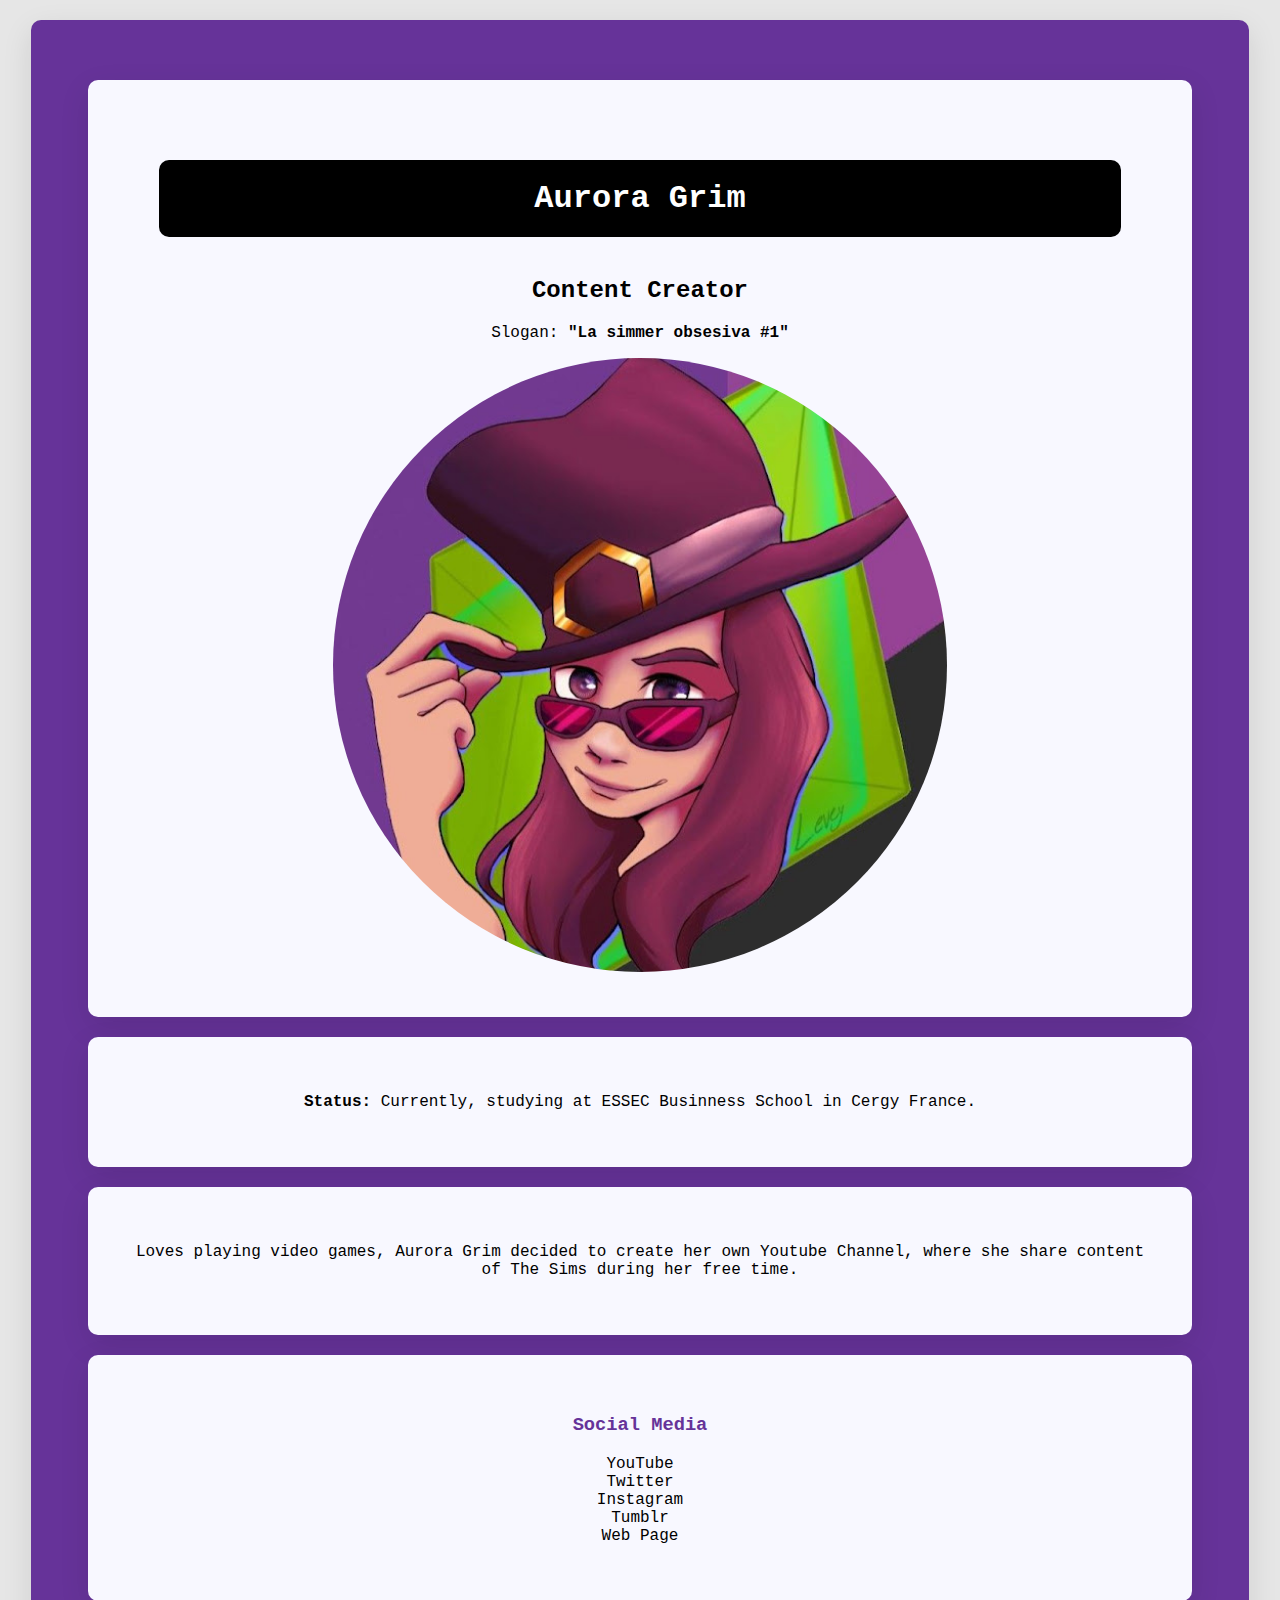
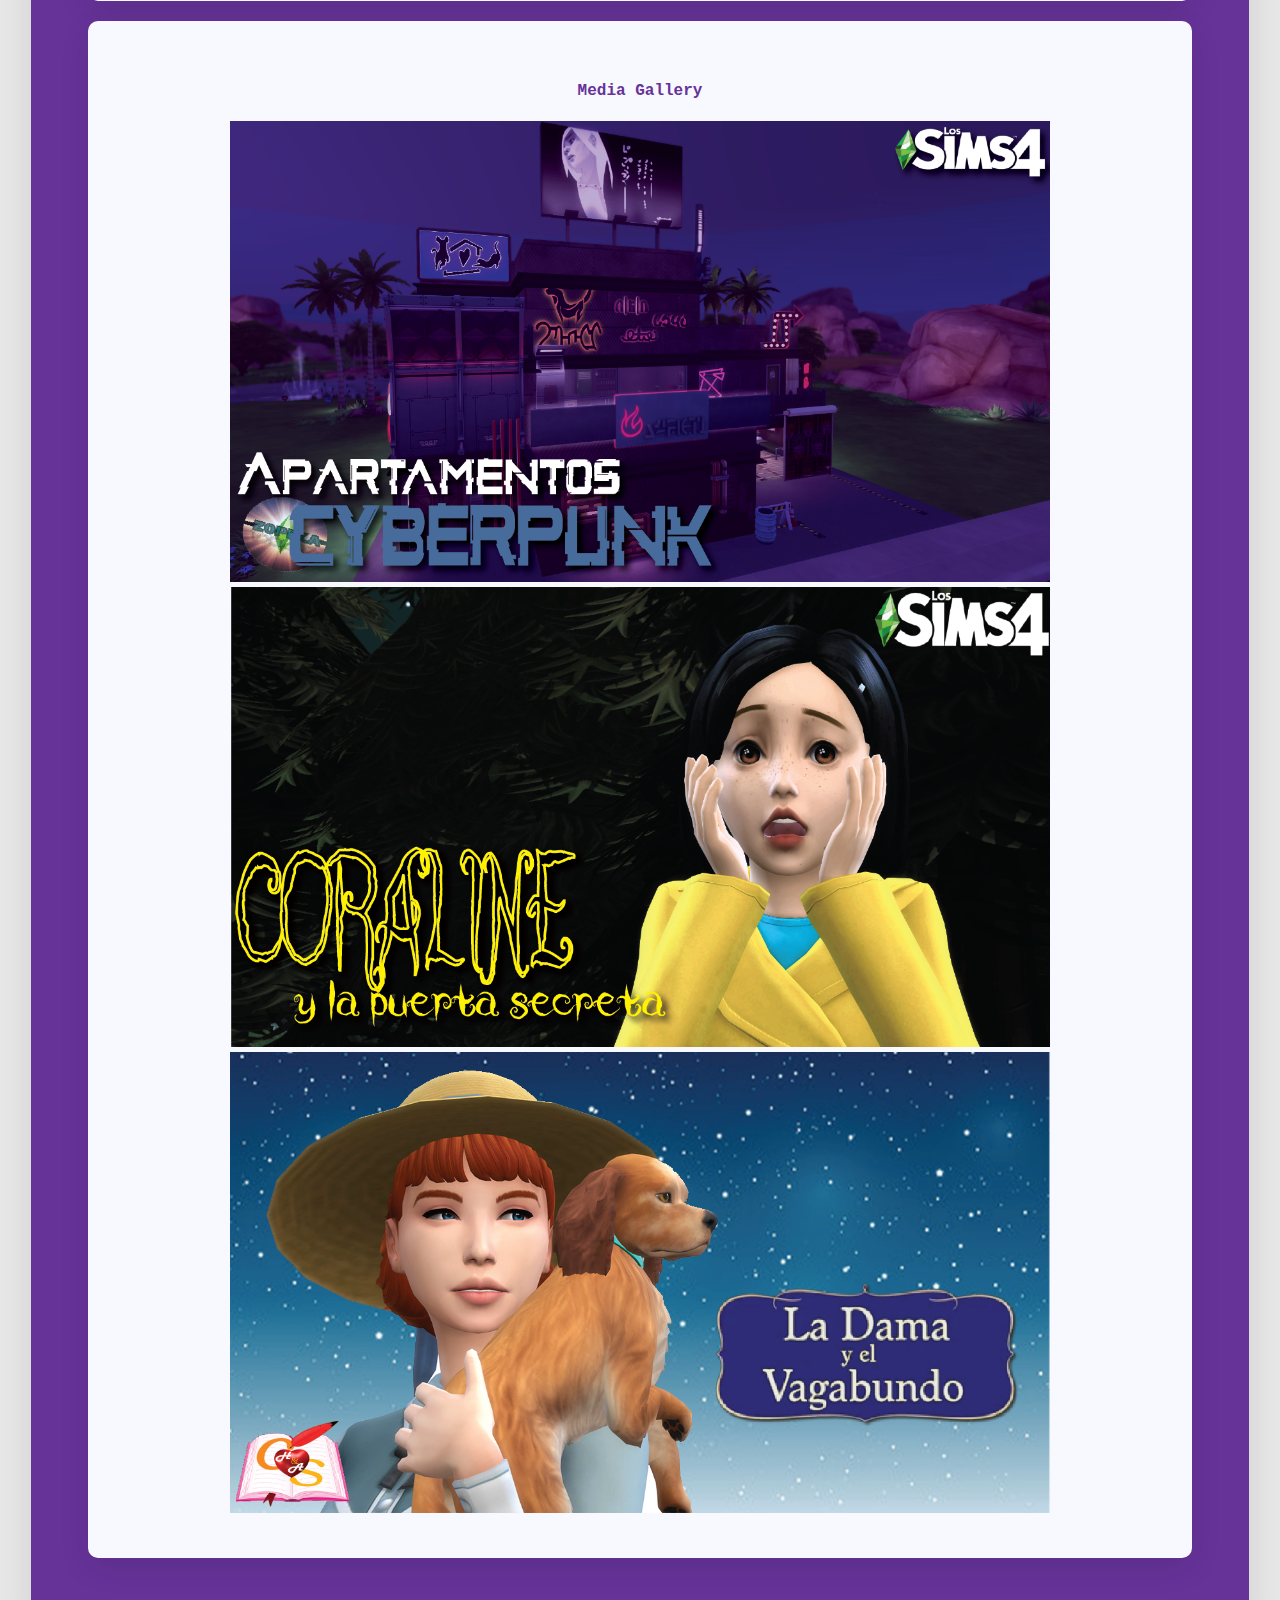
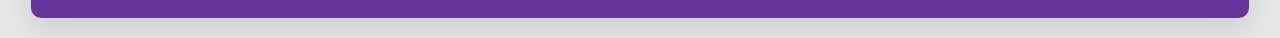
<file: index.html>
<!DOCTYPE html>
<html>

	<head>
		<title> Aurora Grim's profile </title>
		<meta name="description" content="This is content creator Aurora Grim's profile written in Spanish and English for her audience">
		<meta charset="UTF-8">
		<link href="style.css" rel="stylesheet">
	</head>

	<body>

		<div class=container>


			<div class=white-card>
				<h1> Aurora Grim </h1>
				<h2> Content Creator </h2>
				<p>
				Slogan: <strong> "La simmer obsesiva #1" </strong>
				</p>
				<img src="images/logo.jpg" alt="Youtube logo" id="logo" >
			</div>

			<div class=white-card>
				<p>
	 			<strong>Status:</strong> Currently, studying at ESSEC Businness School in Cergy France. 
	 			</p>
			</div>

			<div class=white-card>

				<p>
				Loves playing video games, Aurora Grim decided to create her own Youtube Channel, where she share content of The Sims during her free time. 
	 			</p>

	 		</div>

	 		<div class=white-card>

				<h3>Social Media</h3>

				<ul> 

				<li> <a href="https://youtube.com/c/AuroraGrim" target="_blank"> YouTube </a> </li>
				<li> <a href="https://twitter.com/aurora_grim" target="_blank"> Twitter </a> </li>
				<li> <a href="https://www.instagram.com/aurora5_grim" target="_blank"> Instagram </a> </li>
				<li> <a href="https://auroragrim.tumblr.com" target="_blank"> Tumblr </a> </li>
				<li> <a href="https://aurora5grim.wixsite.com/auroragrim" target="_blank"> Web Page </a> </li>

				</ul>

			</div>

			<div class=white-card>

				<h4>Media Gallery</h4>

		
				<img src="images/Apartamento Cyberpunk-01.png" alt="Apartamento Cyberpunk-01" class="miniaturas">
				<img src="images/Colaboración Coraline.png" alt="Colaboración Coraline" class="miniaturas">
				<img src="images/la dama y el vagabundo 01.png" alt="la dama y el vagabundo 01" class="miniaturas">

			</div>
		</div>

		

	</body>


</html>
</file>
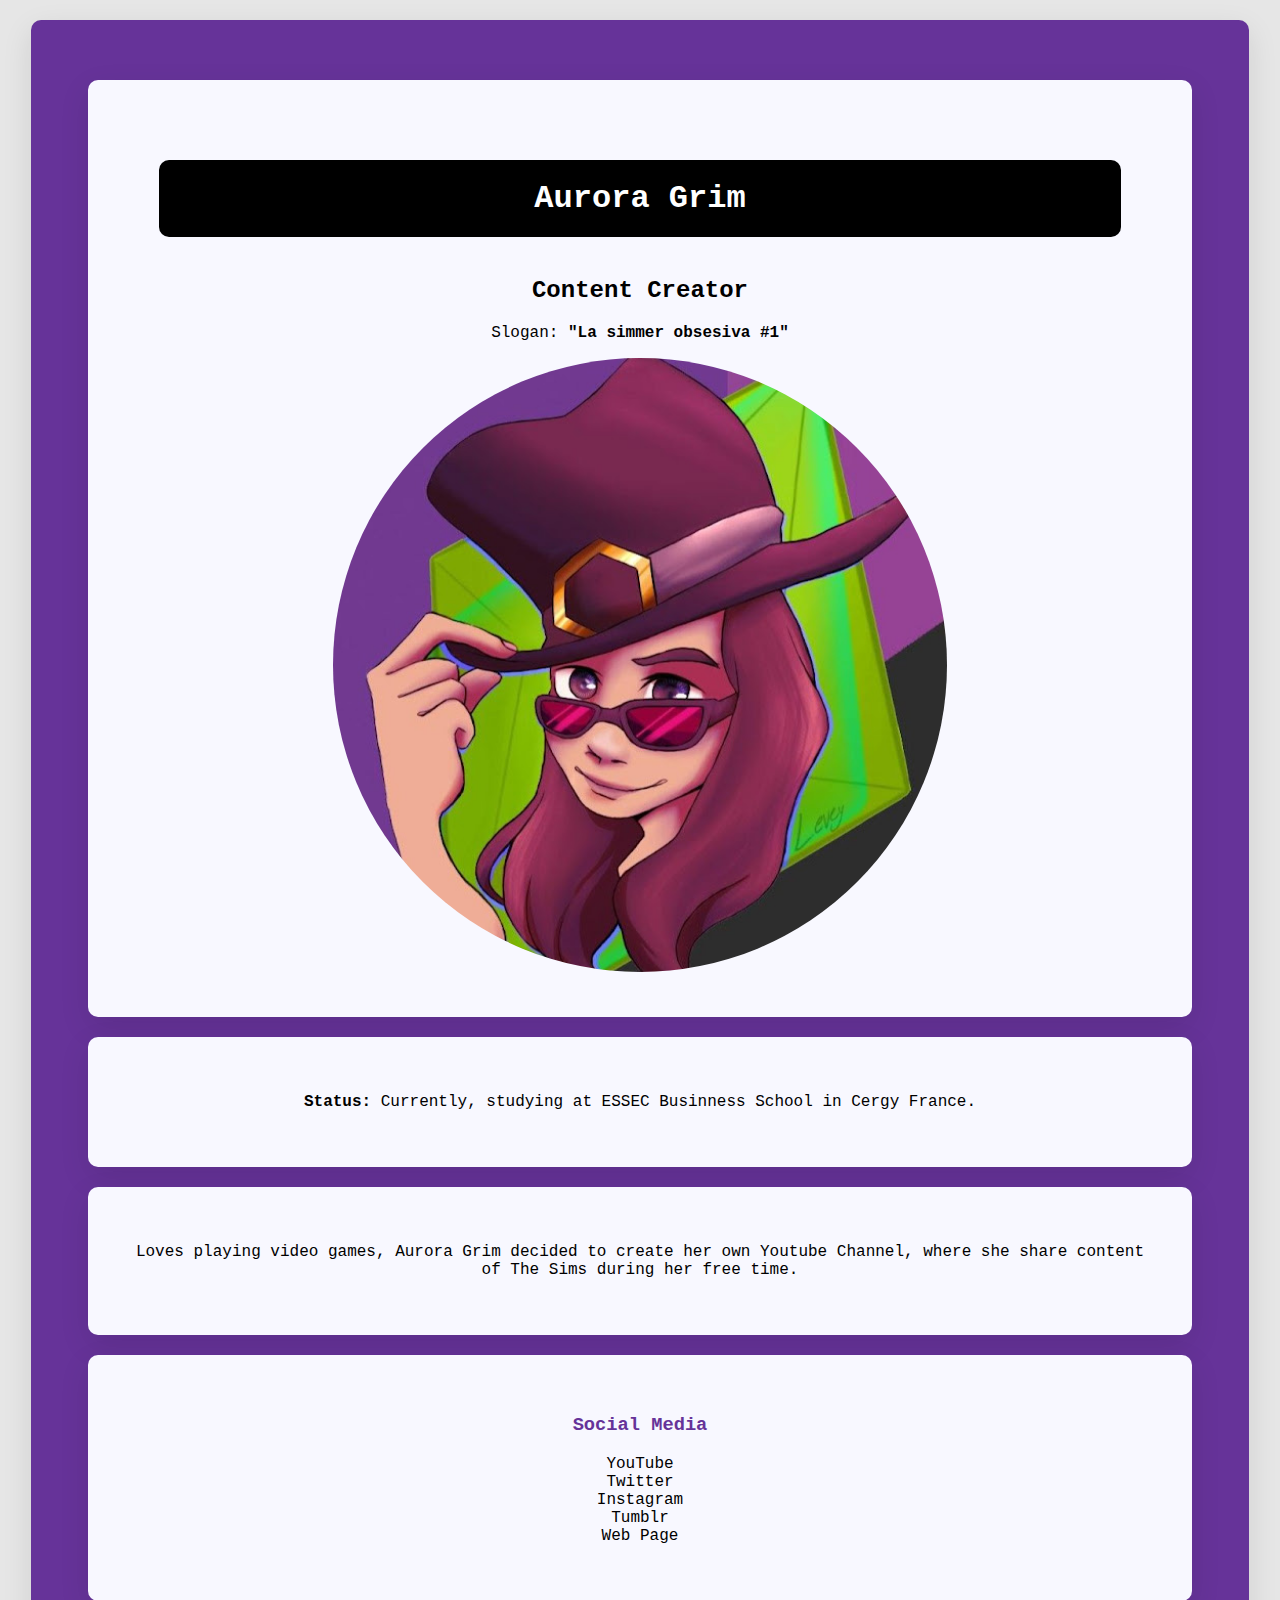
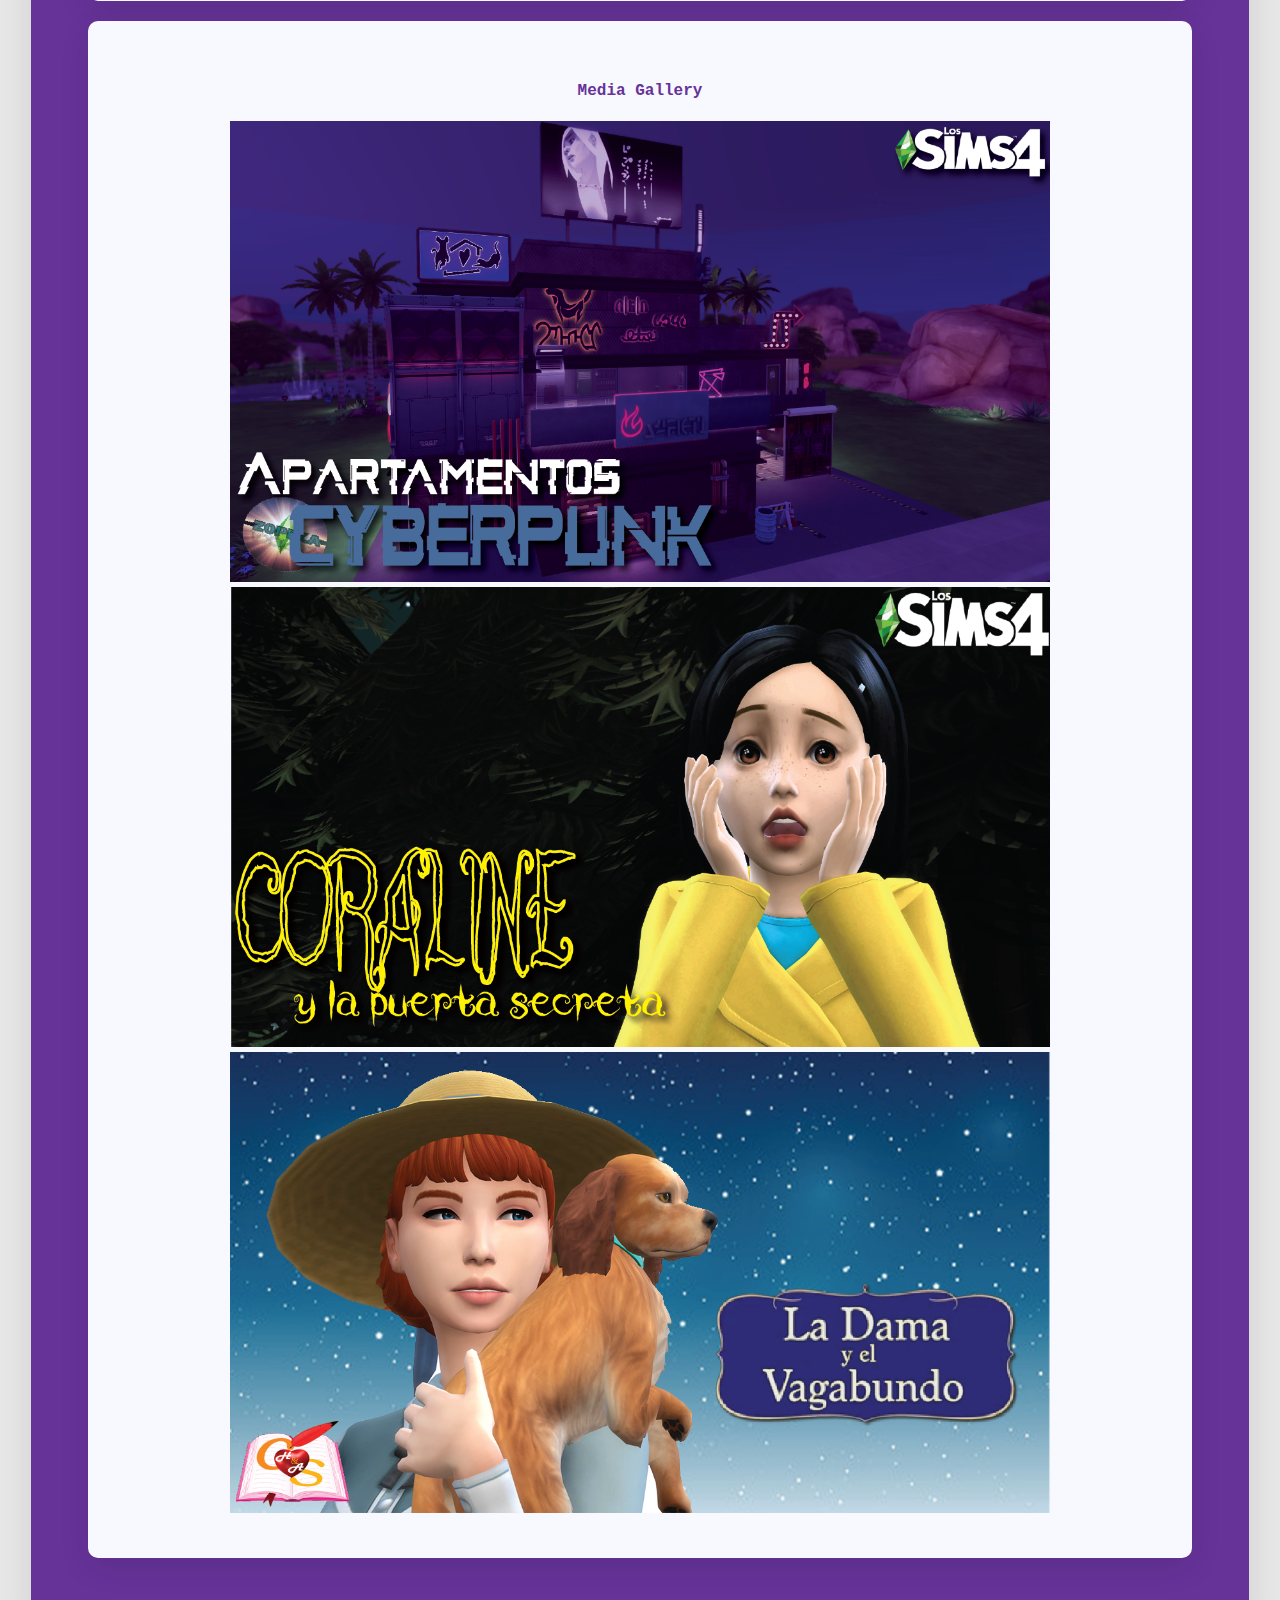
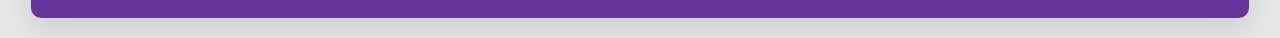
<file: profile.html>
<!DOCTYPE html>
<html>

	<head>
		<title> Aurora Grim's profile </title>
		<meta name="description" content="This is content creator Aurora Grim's profile written in Spanish and English for her audience">
		<meta charset="UTF-8">
		<link href="style.css" rel="stylesheet">
	</head>

	<body>

		<div class=container>


			<div class=white-card>
				<h1> Aurora Grim </h1>
				<h2> Content Creator </h2>
				<p>
				Slogan: <strong> "La simmer obsesiva #1" </strong>
				</p>
				<img src="images/logo.jpg" alt="Youtube logo" id="logo" >
			</div>

			<div class=white-card>
				<p>
	 			<strong>Status:</strong> Currently, studying at ESSEC Businness School in Cergy France. 
	 			</p>
			</div>

			<div class=white-card>

				<p>
				Loves playing video games, Aurora Grim decided to create her own Youtube Channel, where she share content of The Sims during her free time. 
	 			</p>

	 		</div>

	 		<div class=white-card>

				<h3>Social Media</h3>

				<ul> 

				<li> <a href="https://youtube.com/c/AuroraGrim" target="_blank"> YouTube </a> </li>
				<li> <a href="https://twitter.com/aurora_grim" target="_blank"> Twitter </a> </li>
				<li> <a href="https://www.instagram.com/aurora5_grim" target="_blank"> Instagram </a> </li>
				<li> <a href="https://auroragrim.tumblr.com" target="_blank"> Tumblr </a> </li>
				<li> <a href="https://aurora5grim.wixsite.com/auroragrim" target="_blank"> Web Page </a> </li>

				</ul>

			</div>

			<div class=white-card>

				<h4>Media Gallery</h4>

		
				<img src="images/Apartamento Cyberpunk-01.png" alt="Apartamento Cyberpunk-01" class="miniaturas">
				<img src="images/Colaboración Coraline.png" alt="Colaboración Coraline" class="miniaturas">
				<img src="images/la dama y el vagabundo 01.png" alt="la dama y el vagabundo 01" class="miniaturas">

			</div>
		</div>

		

	</body>


</html>
</file>
<file: style.css>
@media (max-width: 960px) {

  .container {
    width: 700px;
  }
}
@media (max-width: 720px) {

  .container {
    width: 500px;
  }
}
@media (max-width: 540px) {
 
  .container {
    width: 300px;
  }
}

body { 
	font-family: Courier, monospace; 
	background-color: rgb(230, 230, 230); 
	font-size: 16px ;

}

.white-card { 
	background: ghostwhite;                         
	padding: 40px;                             
	border-radius: 10px;                        
	box-shadow: 0 10px 30px rgba(0,0,0,.1);   
	margin: 20px auto; 
	width: 90%;
	text-align: center ;

}

.container {
	background: rebeccapurple;                         
	padding: 40px;                             
	border-radius: 10px;                        
	box-shadow: 0 10px 30px rgba(0,0,0,.1);   
	margin: 20px auto; 
	width: 90%;
	text-align: center ;
}



h1 {
	color : white ;
	font-size:  34 ;
	background-color: black;
	padding: 20px;
	border-radius: 10px;
	width: 90%;
	margin: 40px auto;


}

h3, h4 {
	color: rebeccapurple;
	font-size: 20;
	text-align: center;
}



a {
	text-decoration: none;
	color : black;
	transition: color 0.3s ease;

}

a:hover {
	color:green;
	text-decoration: none;
}


ul {
	list-style-type: none;
	padding-left: 0px;
}


#logo {
	width: 60% ;
	border-radius: 50%;
}

.miniaturas { 
	width: 80%;
 }
</file>
